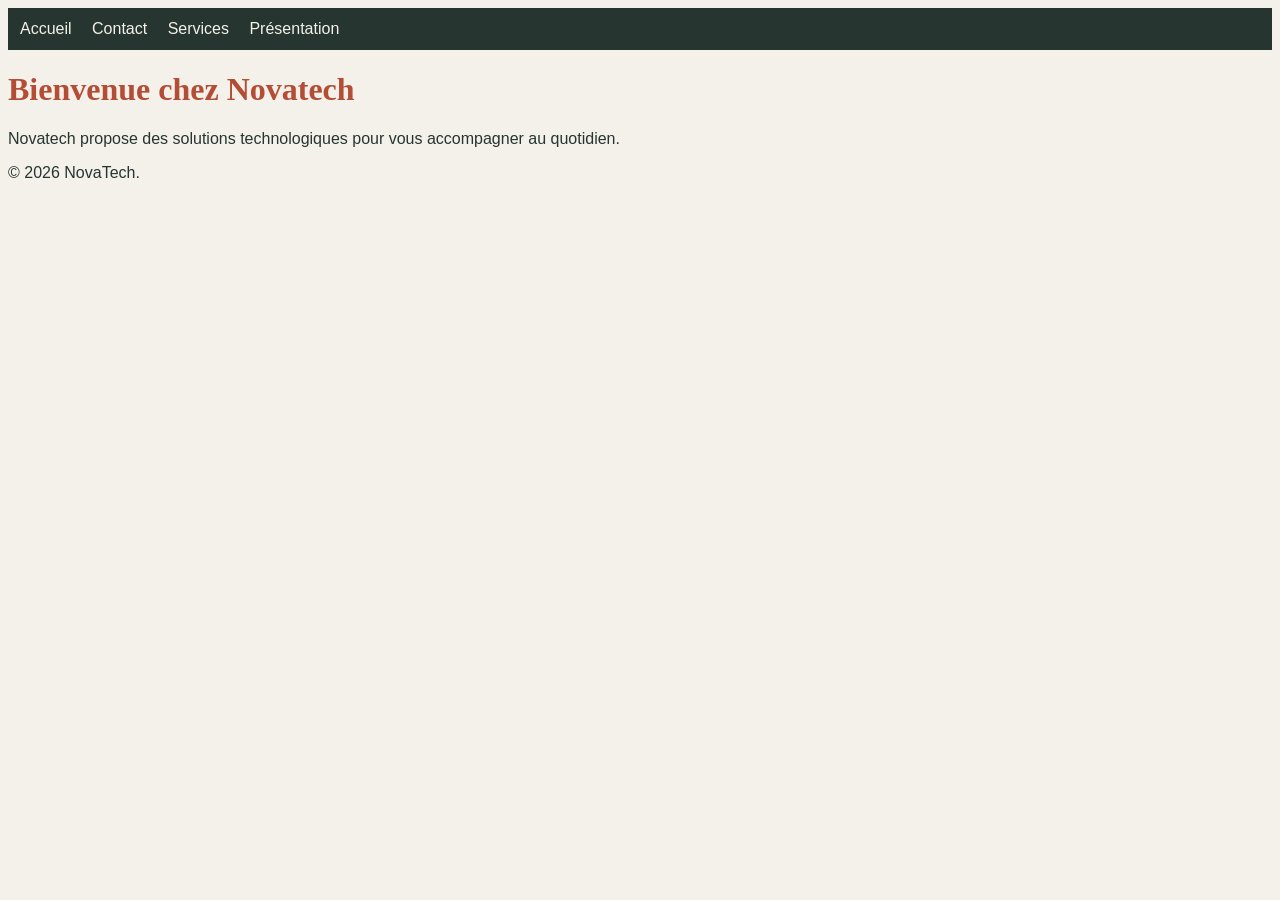
<file: index.html>
<!DOCTYPE html>
<html lang="fr">
<head>
	<meta charset="UTF-8">
	<meta name="viewport" content="width=device-width, initial-scale=1.0">
	<title>Novatech - Accueil</title>
	<link rel="stylesheet" href="style.css">
</head>
<body>
	<nav aria-label="Menu principal">
		<a href="#accueil">Accueil</a>
		<a href="contact.html">Contact</a>
		<a href="services.html">Services</a>
		<a href="#presentation">Présentation</a>
	</nav>
	<main>
		<h1 id="accueil">Bienvenue chez Novatech</h1>
		<p id="presentation">Novatech propose des solutions technologiques pour vous accompagner au quotidien.</p>
	</main>
	<footer>© 2026 NovaTech.</footer>
</body>
</html>
</file>
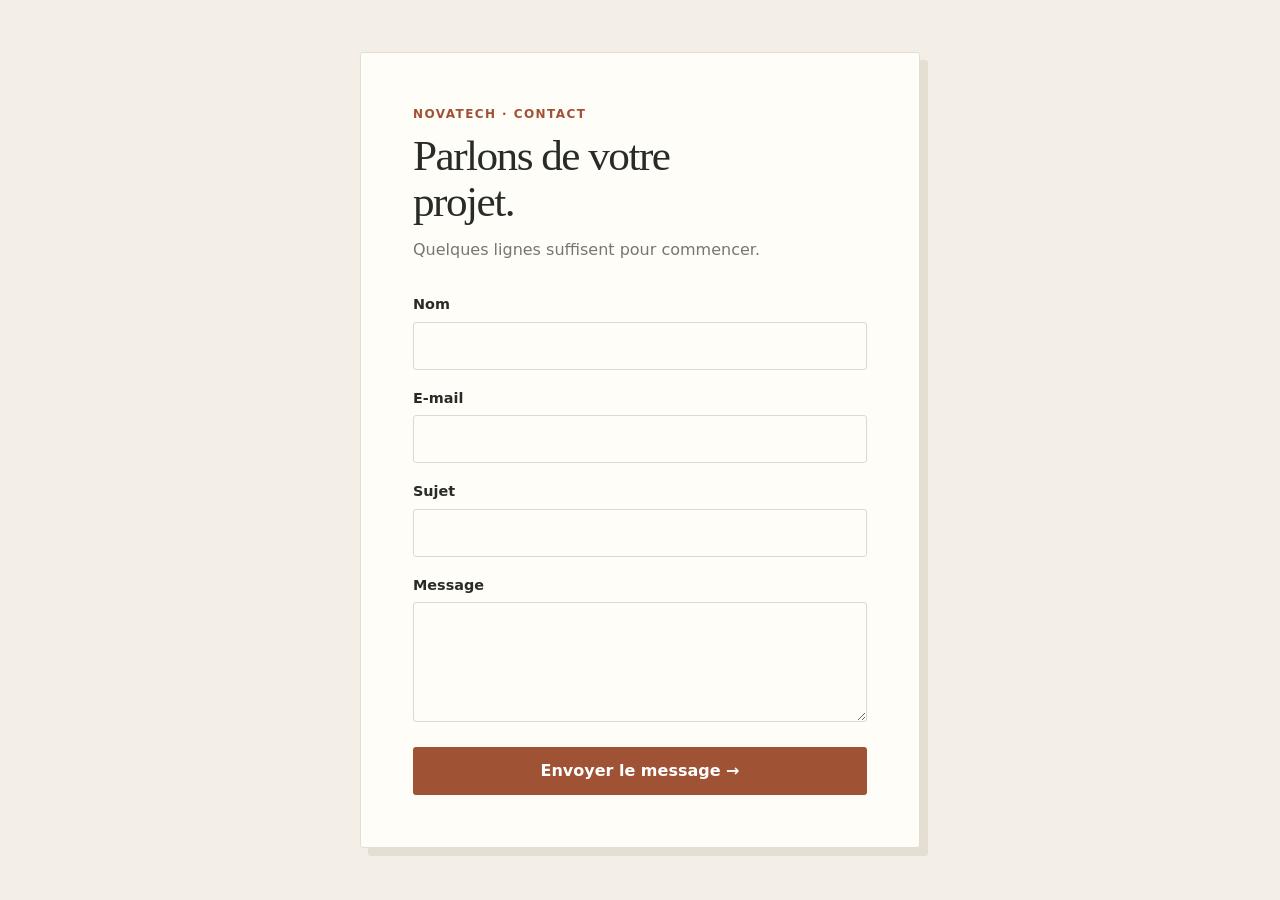
<file: contact.html>
<!doctype html>
<html lang="fr">
<head>
	<meta charset="utf-8">
	<meta name="viewport" content="width=device-width, initial-scale=1">
	<title>Contact — Novatech</title>
	<style>
		* { box-sizing: border-box; }
		body {
			margin: 0;
			min-height: 100vh;
			display: grid;
			place-items: center;
			padding: 32px 20px;
			background: #f3efe7;
			color: #292b27;
			font: 16px/1.5 system-ui, sans-serif;
		}
		main {
			width: min(100%, 560px);
			padding: clamp(28px, 6vw, 52px);
			border: 1px solid #e4ded2;
			border-radius: 3px;
			background: #fffdf8;
			box-shadow: 8px 8px 0 #e5dfd3;
		}
		.back-link {
			display: inline-block;
			margin-bottom: 18px;
			color: #a05235;
			font-size: .9rem;
			font-weight: 700;
			text-decoration: none;
		}
		.back-link:hover { text-decoration: underline; }
		.label {
			margin: 0 0 10px;
			color: #a05235;
			font-size: .75rem;
			font-weight: 700;
			letter-spacing: .12em;
			text-transform: uppercase;
		}
		h1 { max-width: 13ch; margin: 0; font: 500 clamp(2rem, 7vw, 2.7rem)/1.08 Georgia, serif; letter-spacing: -.035em; }
		.intro { margin: 12px 0 32px; color: #77766f; }
		.field { margin-bottom: 18px; }
		label { display: block; margin-bottom: 6px; font-size: .9rem; font-weight: 650; }
		input, textarea {
			width: 100%;
			padding: 11px 12px;
			border: 1px solid #ded9cf;
			border-radius: 3px;
			background: #fffdf8;
			color: inherit;
			font: inherit;
		}
		input:focus, textarea:focus { outline: 2px solid #c68162; outline-offset: 1px; }
		textarea { min-height: 120px; resize: vertical; }
		button {
			width: 100%;
			padding: 12px;
			border: 0;
			border-radius: 3px;
			background: #a05235;
			color: #fff;
			font: inherit;
			font-weight: 650;
			cursor: pointer;
		}
		button:hover { background: #813d27; }
	</style>
</head>
<body>
	<main>
		<p class="label">Novatech · Contact</p>
		<h1>Parlons de votre projet.</h1>
		<p class="intro">Quelques lignes suffisent pour commencer.</p>

		<form action="#" method="post">
			<div class="field">
				<label for="nom">Nom</label>
				<input id="nom" name="nom" type="text" autocomplete="name" required>
			</div>
			<div class="field">
				<label for="email">E-mail</label>
				<input id="email" name="email" type="email" autocomplete="email" required>
			</div>
			<div class="field">
				<label for="sujet">Sujet</label>
				<input id="sujet" name="sujet" type="text" required>
			</div>
			<div class="field">
				<label for="message">Message</label>
				<textarea id="message" name="message" required></textarea>
			</div>
			<button type="submit">Envoyer le message <span aria-hidden="true">→</span></button>
		</form>
	</main>
</body>
</html>
</file>
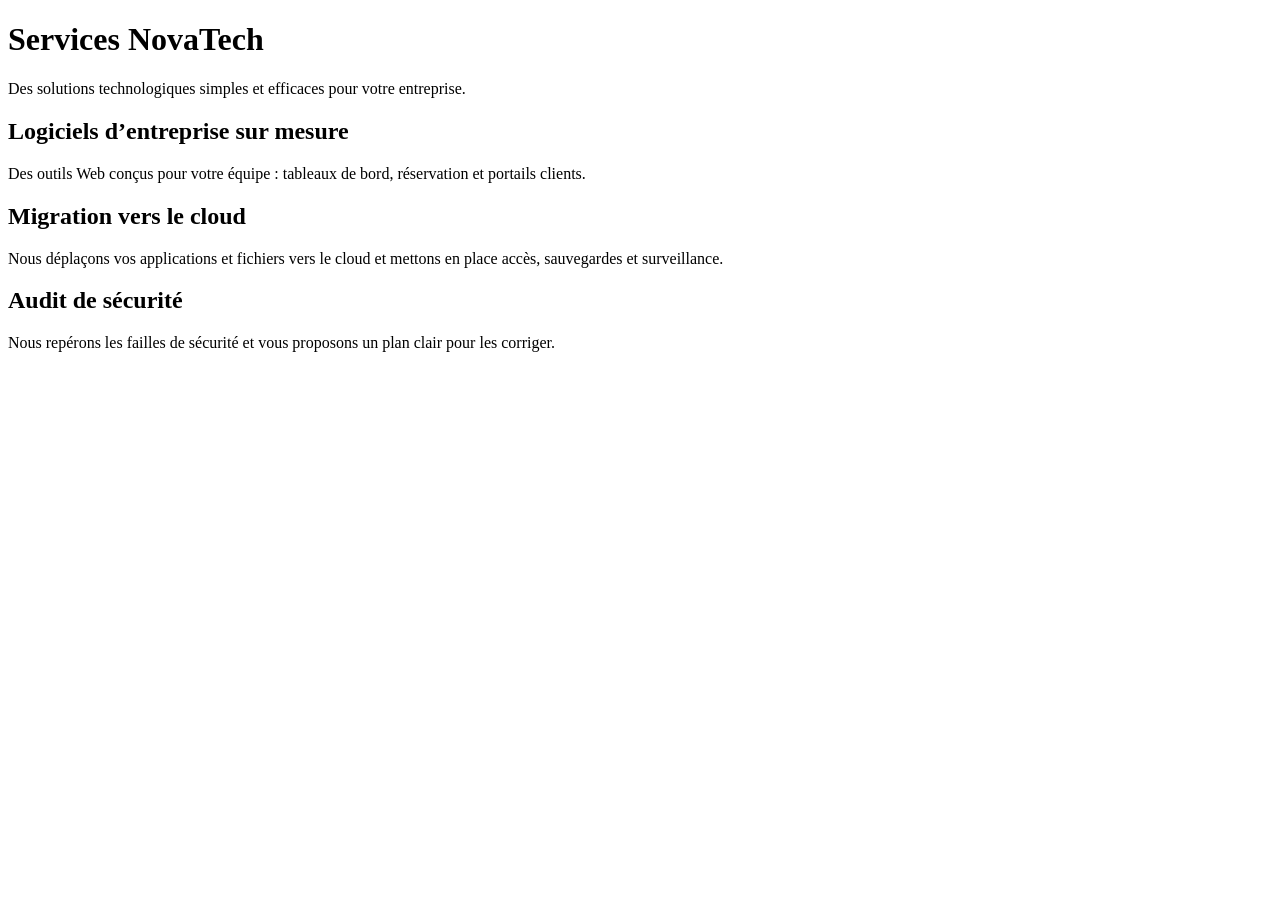
<file: services.html>
<!DOCTYPE html>
<html lang="fr">
<head>
	<meta charset="UTF-8">
	<meta name="viewport" content="width=device-width, initial-scale=1.0">
	<title>Services | NovaTech</title>
</head>
<body>
	<main>
		<h1>Services NovaTech</h1>
		<p>Des solutions technologiques simples et efficaces pour votre entreprise.</p>

		<section aria-label="Nos services">
			<article>
				<h2>Logiciels d’entreprise sur mesure</h2>
				<p>Des outils Web conçus pour votre équipe : tableaux de bord, réservation et portails clients.</p>
			</article>

			<article>
				<h2>Migration vers le cloud</h2>
				<p>Nous déplaçons vos applications et fichiers vers le cloud et mettons en place accès, sauvegardes et surveillance.</p>
			</article>

			<article>
				<h2>Audit de sécurité</h2>
				<p>Nous repérons les failles de sécurité et vous proposons un plan clair pour les corriger.</p>
			</article>
		</section>
	</main>
</body>
</html>
</file>
<file: style.css>
body {
	font-family: Arial, sans-serif;
	background-color: #f4f1ea;
	color: #26352f;
}

nav {
	background-color: #26352f;
	padding: 12px;
}

nav a {
	color: #f4f1ea;
	margin-right: 16px;
	text-decoration: none;
}

h1 {
	color: #b34d35;
	font-family: Georgia, serif;
}
</file>
